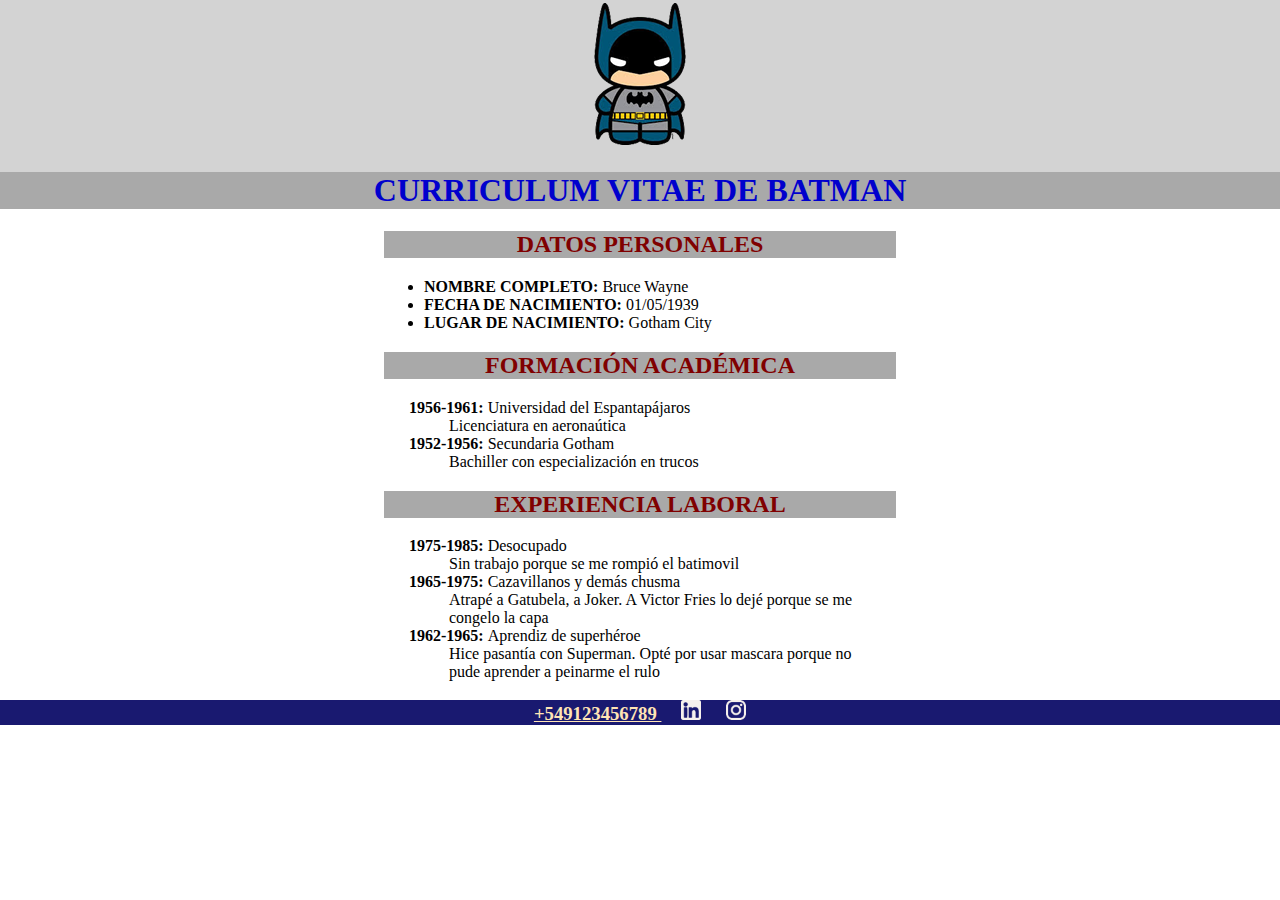
<file: Clase5--30-03/index.html>
<!DOCTYPE html>
<html lang="es">

<head>
    <meta charset="UTF-8">
    <meta http-equiv="X-UA-Compatible" content="IE=edge">
    <meta name="viewport" content="width=device-width, initial-scale=1.0">
    <link rel="stylesheet" href="css/style.css">
    <title>CV</title>
</head>

<body>
    <header>
        <img src="img/batman.png" alt="logo">
        <h1>CURRICULUM VITAE DE BATMAN</h1>
    </header>
    <main>
        <section>
            <h2>DATOS PERSONALES</h2>
            <ul>
                <li><span class="bold-italic">NOMBRE COMPLETO: </span>Bruce Wayne</li>
                <li><span class="bold-italic">FECHA DE NACIMIENTO: </span>01/05/1939</li>
                <li><span class="bold-italic">LUGAR DE NACIMIENTO: </span>Gotham City</li>
            </ul>
        </section>

        <section>
            <h2>FORMACIÓN ACADÉMICA</h2>
            <dl>
                <dt><span class="bold-italic">1956-1961: </span>Universidad del Espantapájaros</dt>
                <dd>Licenciatura en aeronaútica</dd>
                <dt><span class="bold-italic">1952-1956: </span>Secundaria Gotham</dt>
                <dd>Bachiller con especialización en trucos</dd>
            </dl>
        </section>
        <section>
            <h2>EXPERIENCIA LABORAL</h2>
            <dl>
                <dt><span class="bold-italic">1975-1985: </span>Desocupado</dt>
                <dd>Sin trabajo porque se me rompió el batimovil</dd>
                <dt><span class="bold-italic">1965-1975: </span>Cazavillanos y demás chusma</dt>
                <dd>Atrapé a Gatubela, a Joker. A Victor Fries lo dejé porque se me congelo la capa</dd>
                <dt><span class="bold-italic">1962-1965: </span>Aprendiz de superhéroe</dt>
                <dd>Hice pasantía con Superman. Opté por usar mascara porque no pude aprender a peinarme el rulo</dd>
            </dl>
        </section>

    </main>
    <footer>
        <h3> <a id="tel" href="tel:+549123456789">+549123456789 </a>
            <a href="https://www.linkedin.com/"><img src="img/ico_linkedin.png" alt="Ir a mi LinkeIn" class="imgLink"></a>
            <a href="https://www.instagram.com/"><img src="img/ico_instagram.png" alt="Ir a mi Instagram" class="imgLink"></a>
        </h3>
    </footer>
</body>

</html>
</file>
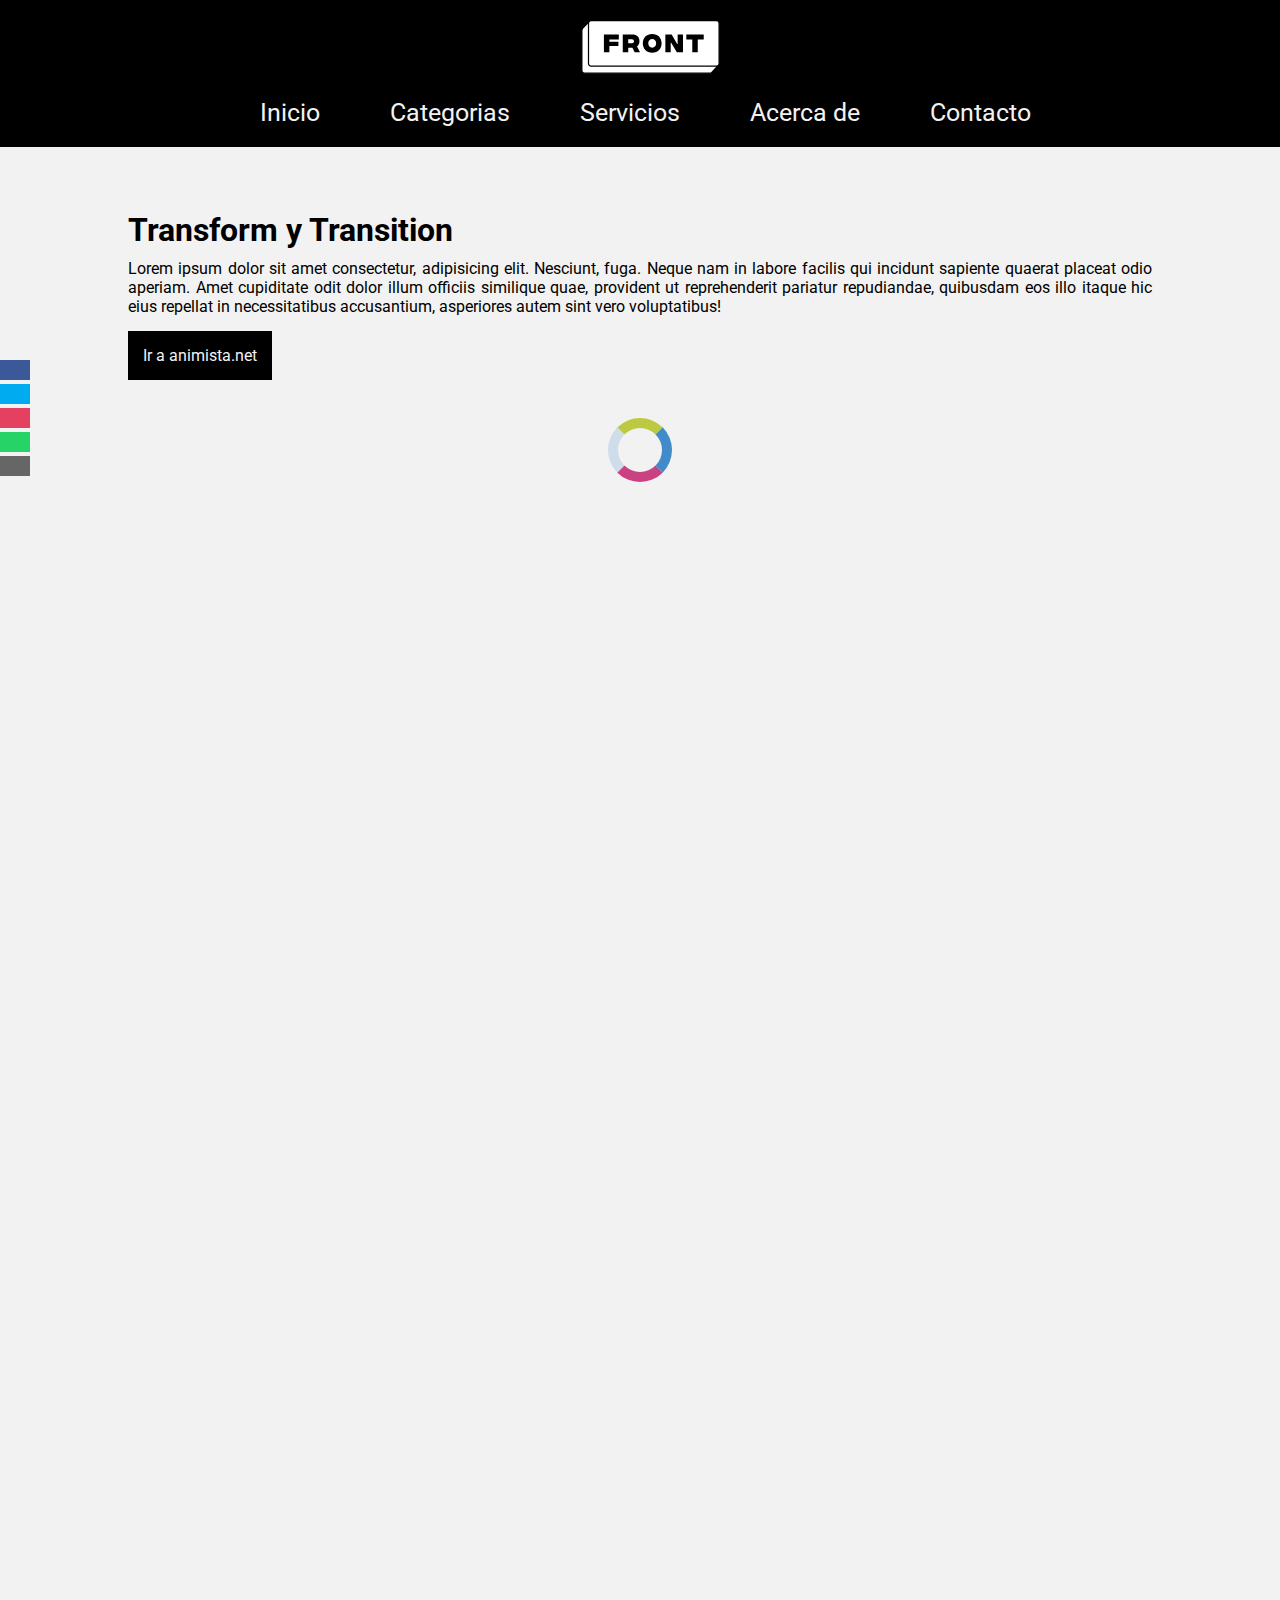
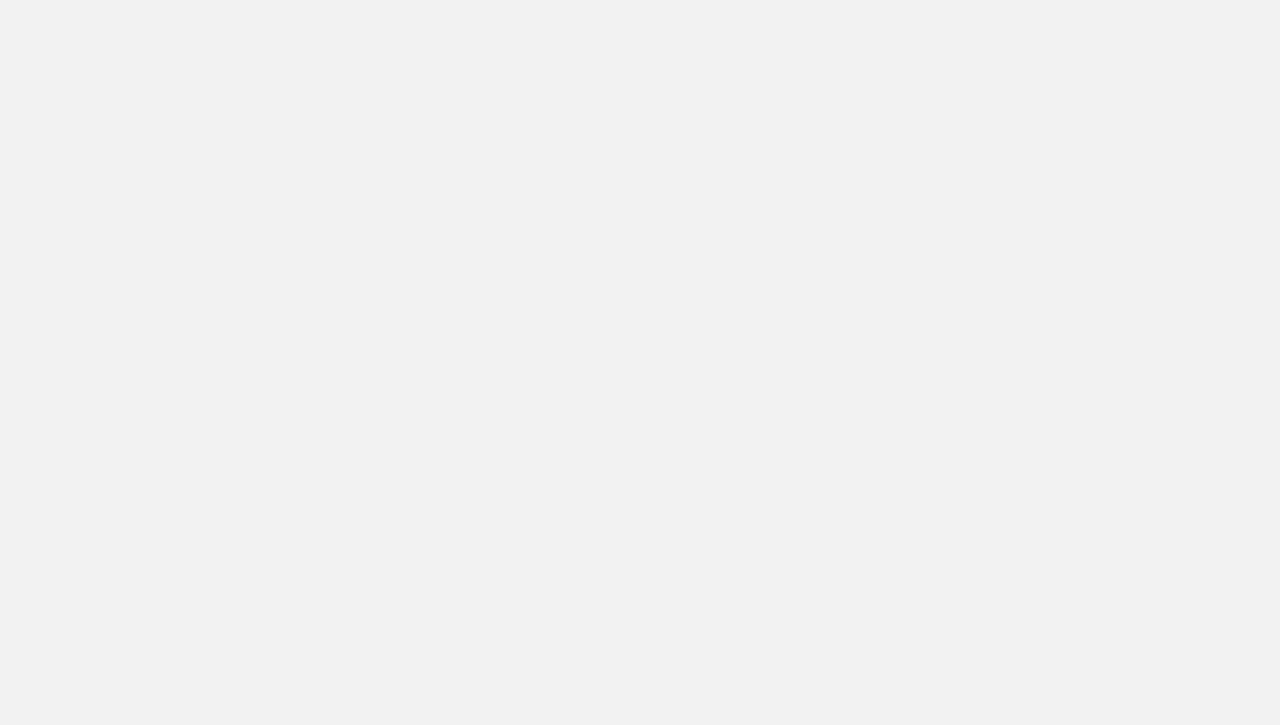
<file: Clase12--27-4/clase12/index.html>
<!DOCTYPE html>
<html lang="es">
<head>
    <meta charset="UTF-8">
    <meta http-equiv="X-UA-Compatible" content="IE=edge">
    <meta name="viewport" content="width=device-width, initial-scale=1.0">
    <title>CSS avanzado</title>
    <link rel="stylesheet" href="https://use.fontawesome.com/releases/v5.15.3/css/all.css" integrity="sha384-SZXxX4whJ79/gErwcOYf+zWLeJdY/qpuqC4cAa9rOGUstPomtqpuNWT9wdPEn2fk" crossorigin="anonymous">
    <!-- <link rel="stylesheet" href="./css/style.css"> -->
    <link rel="stylesheet" href="./style/stylesheet.css">

</head>
<body >
    <header>
        <img class="logo" src="img/logo.svg" alt="">
		<nav>
			<ul>
				<li><a href="#">Inicio</a></li>
				<li><a href="#">Categorias</a></li>
				<li><a href="#">Servicios</a></li>
				<li><a href="#">Acerca de</a></li>
				<li><a href="#">Contacto</a></li>
			</ul>
		</nav>
	</header>
    <aside class="social">
		<ul>
			<li><a href="#" target="_blank" class="icon-facebook"><i class="fab fa-facebook"></i></a></li>
			<li><a href="#" target="_blank" class="icon-twitter"><i class="fab fa-twitter"></i></a></li>
			<li><a href="#" target="_blank" class="icon-instagram"><i class="fas fa-camera"></i></a></li>
			<li><a href="#" target="_blank" class="icon-whatsapp"><i class="fas fa-comment"></i></a></li>
			<li><a href="mailto:lromiglia@digitalhouse.com" class="icon-mail"><i class="fas fa-envelope"></i></a></li>
		</ul>
    </aside>
    <section class="container ">
        <h1>Transform y Transition</h1>
        <p>Lorem ipsum dolor sit amet consectetur, adipisicing elit. Nesciunt, fuga. Neque nam in labore facilis qui incidunt sapiente quaerat placeat odio aperiam. Amet cupiditate odit dolor illum officiis similique quae, provident ut reprehenderit pariatur repudiandae, quibusdam eos illo itaque hic eius repellat in necessitatibus accusantium, asperiores autem sint vero voluptatibus!</p>
        <a href="https://animista.net/" target="_blank">Ir a animista.net</a>
        <br><br><br><br><br><br><br><br><br><br><br><br><br><br><br><br><br><br><br><br><br><br><br><br><br><br><br><br><br><br><br><br><br><br><br><br><br><br><br><br><br><br><br><br><br><br><br><br><br><br><br><br><br><br><br><br><br><br><br><br><br><br><br><br><br><br><br><br><br><br><br><br><br><br><br><br><br><br><br><br><br><br><br><br><br><br><br><br><br><br><br><br><br><br><br><br><br><br><br><br>
    </section>
    <span class="spinner"></span>
</body>
</html>
</file>
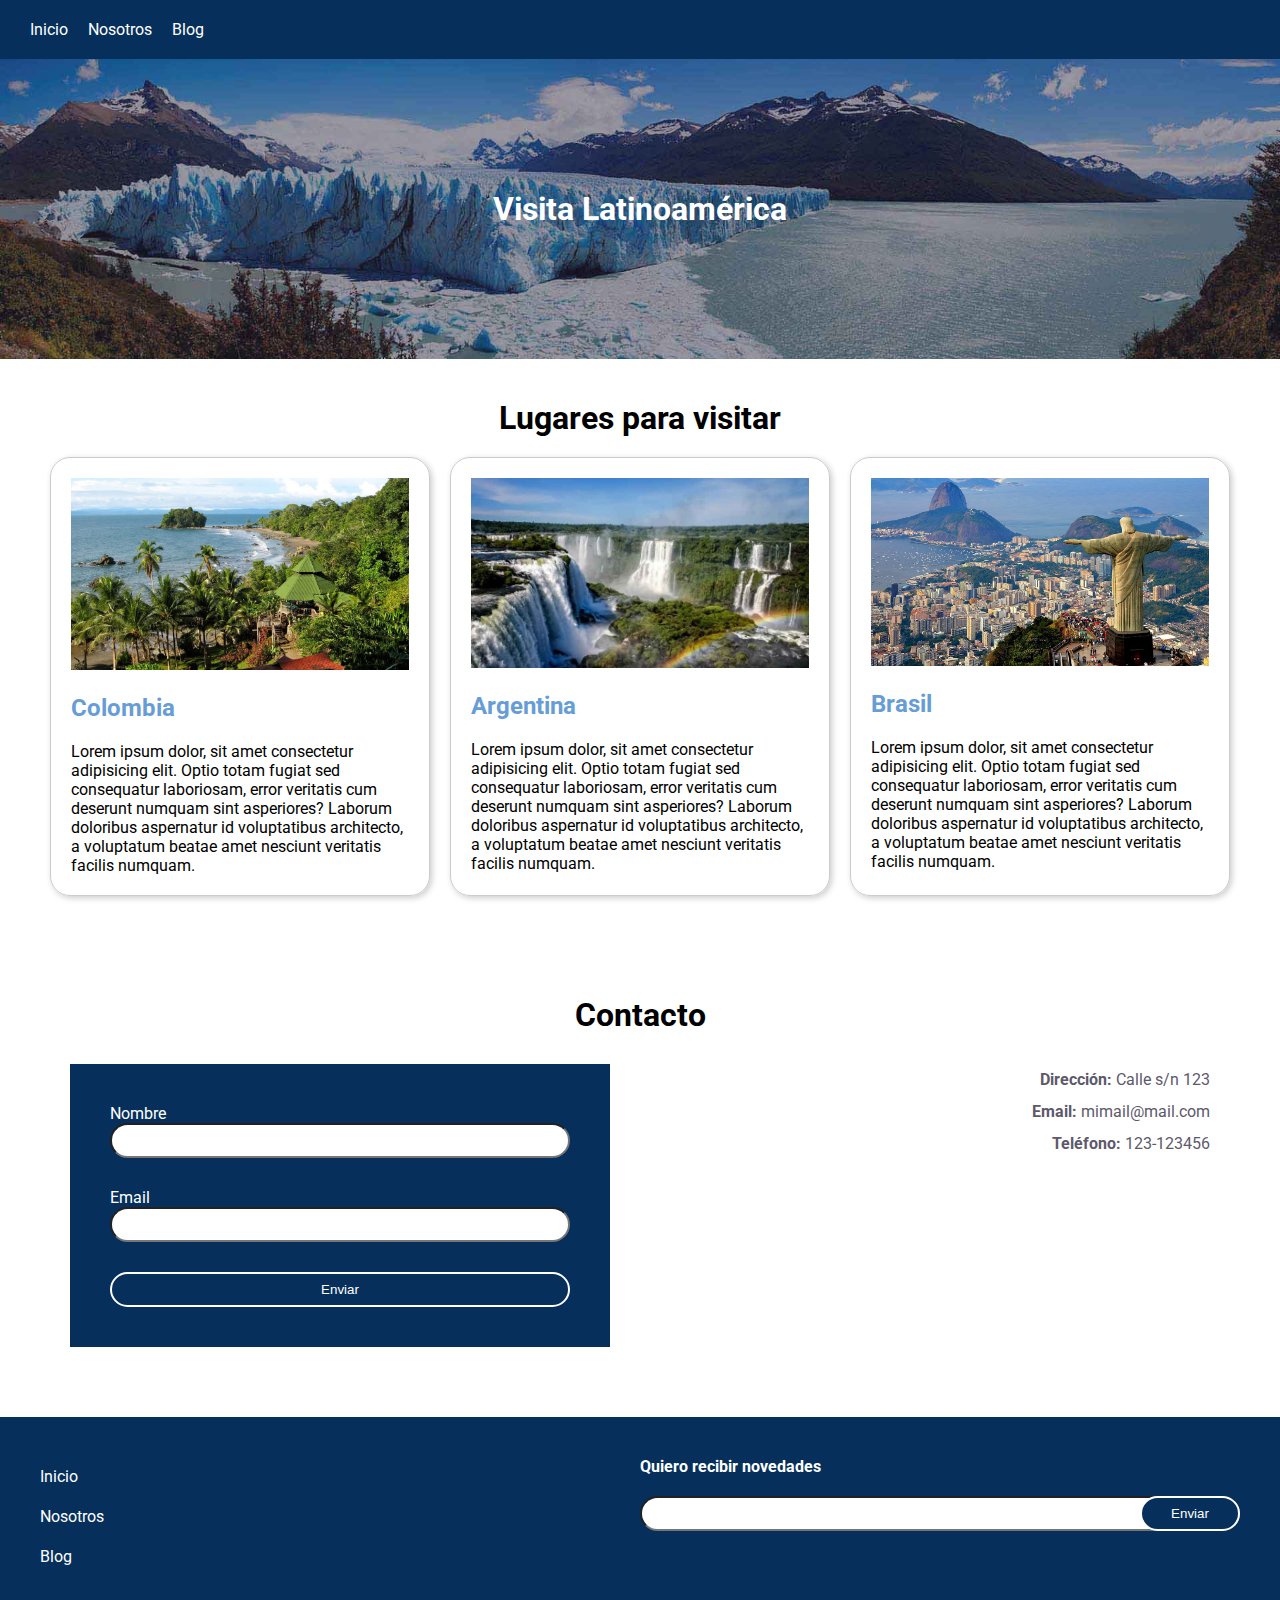
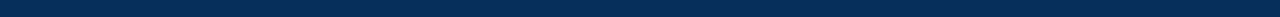
<file: Clase13--29-4/clase13/index.html>
<!DOCTYPE html>
<html lang="es">

<head>
    <meta charset="UTF-8">
    <meta name="viewport" content="width=device-width, initial-scale=1.0">
    <title>Responsive</title>
    <link rel="stylesheet" href="style/estilos.css">
</head>

<body>
    <header>
        <nav>
            <ul>
                <li><a href="">Inicio</a></li>
                <li><a href="">Nosotros</a></li>
                <li><a href="">Blog</a></li>
            </ul>
        </nav>
        <div class="bg-header">
            <h1>Visita Latinoamérica</h1>
        </div>
    </header>
    <main>
        <section id="card-section">
            <h2>Lugares para visitar</h2>
            <div>
                <div class="card">
                    <img src="img/colombia.jpeg" alt="">
                    <h3>Colombia</h3>
                    <p>Lorem ipsum dolor, sit amet consectetur adipisicing elit. Optio totam fugiat sed consequatur
                        laboriosam, error veritatis cum deserunt numquam sint asperiores? Laborum doloribus aspernatur
                        id
                        voluptatibus architecto, a voluptatum beatae amet nesciunt veritatis facilis numquam.</p>
                </div>
                <div class="card">
                    <img src="img/argentina.jpeg" alt="">
                    <h3>Argentina</h3>
                    <p>Lorem ipsum dolor, sit amet consectetur adipisicing elit. Optio totam fugiat sed consequatur
                        laboriosam, error veritatis cum deserunt numquam sint asperiores? Laborum doloribus aspernatur
                        id
                        voluptatibus architecto, a voluptatum beatae amet nesciunt veritatis facilis numquam.</p>
                </div>
                <div class="card">
                    <img src="img/brasil.jpeg" alt="">
                    <h3>Brasil</h3>
                    <p>Lorem ipsum dolor, sit amet consectetur adipisicing elit. Optio totam fugiat sed consequatur
                        laboriosam, error veritatis cum deserunt numquam sint asperiores? Laborum doloribus aspernatur
                        id
                        voluptatibus architecto, a voluptatum beatae amet nesciunt veritatis facilis numquam.</p>
                </div>
            </div>
        </section>
        <section>
            <h2>Contacto</h2>
            <div>
             
                <div class="formulario">

                    <form action="">
                        <label for="nombre">Nombre</label>
                        <input type="text" id="nombre">
                        <label for="email">Email</label>
                        <input type="text" id="email">
                        <input type="submit" value="Enviar">
                    </form>
                </div>
                <div class="contacto">
                    <p><span>Dirección:</span> Calle s/n 123</p>
                    <p><span>Email:</span>  mimail@mail.com</p>
                    <p><span>Teléfono:</span>  123-123456</p>
                </div>
            </div>
        </section>
    </main>
    <footer>
        <div>
            <ul>
                <li><a href="">Inicio</a></li>
                <li><a href="">Nosotros</a></li>
                <li><a href="">Blog</a></li>
            </ul>
        </div>
        <div>
            <h4>Quiero recibir novedades</h4>
            <div class="news-letter">            <input type="text"><input type="submit" value="Enviar">
            </div>
        </div>
    </footer>
</body>

</html>
</file>
<file: Clase5--30-03/css/style.css>
body{
    margin: 0;
}
header{
    background-color: lightgrey;
    text-align: center;
}
h1{
    background-color: darkgray;
    color: mediumblue;
}
section{
    margin: 0 30%;
    width: 40%;
    /* text-align: center; */
}
h2{
    background-color: darkgray;
    text-align: center;
    color: maroon;
}
span{
    font-weight: bold;
}
dl{
    padding: 0 25px;
}
footer{
    background-color: midnightblue;
    text-align: center;
}
a img {
    height: 20px;
    width: 20px;
}
#tel{
    color: moccasin;
}
a{
    margin: 0 10px;
}
</file>
<file: Clase12--27-4/clase12/style/stylesheet.css>
@import url('https://fonts.googleapis.com/css2?family=Roboto:wght@300&display=swap');

*{
    box-sizing: border-box;
    margin: 0;
    padding: 0;
}
:root{
    --primary-color: #000;
    --secondary-color:#f2f2f2;
    --decoration-color:#c79800;
   }

body{
    background:var(--secondary-color);
    font-family: 'Roboto';
    color:var(--primary-color);
    width: 100%;
  }

header{
    background-color:var(--primary-color);
    text-align: center;
    z-index: 100;
}
header .logo {
    margin-top: 20px;
    margin-left: 20px;
}

/* Menú principal */
nav ul {
    display: flex; 
    justify-content: center;
    list-style: none;
    padding: 0px;
    margin-left: 10px;
}
nav ul li {
    margin: 20px;
}
nav ul li a{
  position:relative;
  margin:15px;
  font-size:25px;  
  color:var(--secondary-color);
  text-decoration: none;
}

nav ul li a:before{
  content:'';
  background: var(--decoration-color);
  position: absolute;
  bottom:-10px;
  width: 0;
  height: 5px;
  transition: all 300ms ease;
}
nav ul li a:hover::before{   
    width: 100%;
}


/* Barra redes */
.social {
	position: fixed; 
	left: 0; 
	top: calc(50% - 90px); /* Para que quede centrada le decimos que al 50% del alto le reste la mitad del alto de la barra: 16px de la letra + 10 padding-top + 10padding-bottom */
	z-index: 2000; 
}
.social ul {
	list-style: none;
}

.social ul li a {
    display: inline-block; /* porque le quiero agregar padding */
    color:var(--secondary-color);
    background: var(--primary-color);
    padding: 10px 15px;
    text-decoration: none;
    transition: all 500ms;
}
.social ul li a:hover{
    background-color: black;
    padding: 10px 30px;
}
.social ul li .icon-facebook {background:#3b5998;} /* Establecemos los colores de cada red social, aprovechando su class */
.social ul li .icon-twitter {background: #00abf0;}
.social ul li .icon-instagram {background: #E4405F;}
.social ul li .icon-whatsapp {background: #25D366;}
.social ul li .icon-mail {background: #666666;}


  /* Contenido */
.container{
    width: 80%;
    margin: 5% auto;
}

.container p{
    margin-top: 10px;
    text-align: justify;
}
.container a{
    display: inline-block;
    background-color:var(--primary-color);
    color:var(--secondary-color);
    text-decoration: none;
    padding: 15px;
    margin-top: 15px;
}
.container a:hover{
    color:var(--decoration-color);
}
 
/* spinner| */
.spinner{
    width: 64px;
    height: 64px;
    position: fixed;
    top: calc(50% - 32px);
    left: calc(50% - 32px);
    border-radius: 50%;
    z-index: 2;
    animation: cargando 1s linear infinite; /*timing-function delay iteration-count direction fill-mode; */
 }
.spinner {
    background-color: transparent;
    border-top: 10px solid rgb(188, 202, 66);
    border-right: 10px solid rgb(66,139,202);
    border-bottom: 10px solid rgb(202, 66, 129);
    border-left: 10px solid rgba(66,139,202,.2);
 }
 @keyframes cargando {
    /* 0%{transform: rotate(deg);}   */
    100%{transform: rotate(360deg);} 
 }
</file>
<file: Clase13--29-4/clase13/style/estilos.css>
/* Estilos Generales */
@import url('https://fonts.googleapis.com/css2?family=Roboto:wght@500;300&display=swap');

:root {
    --color-principal: #062f5b;
    --color-secundario: #679dd6;
    --color-texto: #5d596b;
}

* {
    box-sizing: border-box;
    margin: 0;
    padding: 0;
}

body {
    font-family: 'Roboto', sans-serif;
    font-weight: 300px;
}

img {
    max-width: 100%;
}

li {
    list-style-type: none;
}

a {
    text-decoration: none;
    color: #fff;
}

header {
    background-color: var(--color-principal);
}

nav {
    padding: 20px;
}

nav ul {
    display: flex;
}

nav ul li a {
    padding: 10px;
}

.bg-header {
    background-image: url("../img/bg-header.jpg"), -webkit-linear-gradient(top, #cbe3ba, #a6cc8b);
    background-repeat: no-repeat;
    background-position: center;
    background-size: cover;
    color: #fff;
    display: flex;
    justify-content: center;
    align-items: center;
    height: 300px;
}

.bg-header h1 {
    font-weight: 500px;
}

/* Estilos section */
section,
footer {
    padding: 40px;
}

section>div {

    display: flex;
}

h2 {
    font-size: 2rem;
    text-align: center;
}

/* Estilos cards */
#card-section>div {
    display: flex;
}

.card {
    border-radius: 20px;
    padding: 20px;
    width: 50%;
    border: 1px solid #ccc;
    box-shadow: 2px 2px 6px #ccc;
    margin: 20px 10px;

}

.card>h3 {
    color: var(--color-secundario);
    font-size: 1.5em;
    margin: 20px 0;
}

/* Estilos contacto*/
.contacto,
.formulario {
    padding: 30px;
}

.contacto {
    width: 50%;
    text-align: right;
}

.contacto>p {
    line-height: 2;
    color: var(--color-texto);
}

.contacto>p>span {
    font-weight: bold;
}

.formulario {
    width: 50%;
}

form {
    color: #fff;
    display: flex;
    flex-direction: column;
    background-color: var(--color-principal);
    padding: 40px 40px 10px;
}

form input {
    margin-bottom: 30px;
}

input {
    border-radius: 20px;
    outline: none;
    padding: 8px;
}

input[type="submit"] {
    background-color: var(--color-principal);
    border: 2px solid #fff;
    color: #fff;

}

/*footer*/
footer {
    background-color: var(--color-principal);
    display: flex;
}

footer>div {
    width: 50%;
}

footer h4 {
    color: #fff;
    margin-bottom: 20px;
}

footer ul {
    line-height: 2.5;
}

.news-letter {
    position: relative;
}

.news-letter>input[type="text"] {
    width: 100%;
}

.news-letter>input[type="submit"] {
    position: absolute;
    width: 100px;
    right: 0;
}

/*** Responsive */

@media (max-width: 768px){
    h1{
        font-size: 6.5vw;
    }
    .card{ 
        width: 100%;
    }
    section{
        padding: 0px 2%;
    }
    section>h2{
        padding: 35px 0px;
    }
    section>div{
        flex-flow: column nowrap;
        align-items: center;     
    }
    .formulario, .contacto{
        width: 100%;
        padding: 0;
    }
    .contacto{
        text-align: center;
        margin: 30px 0;
    }
    footer{
        display: flex;
        flex-flow: column;
    }
    footer>div{
        width: 100%;
    }
    footer>div>h4{
        margin-top: 30px;
    }
}

@media (max-width: 450px){
    h1{
        font-size: 9vw;
    }
    .bg-header{
        height: 100vh;
        background-position: 60% 0;
    }
}
</file>
